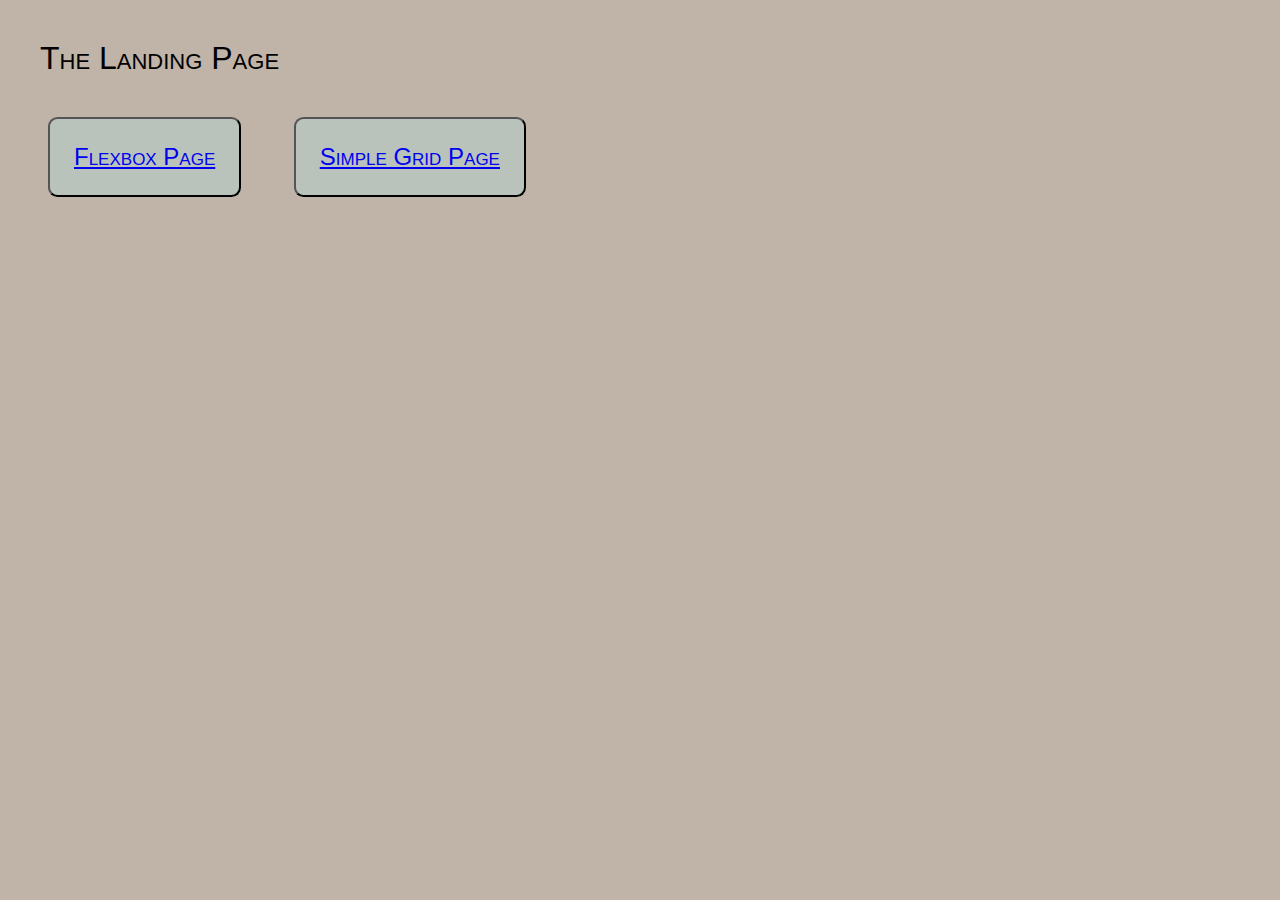
<file: index.html>
<!DOCTYPE html>
<html lang="en">
<head>
    <meta charset="UTF-8">
    <meta http-equiv="X-UA-Compatible" content="IE=edge">
    <meta name="viewport" content="width=device-width, initial-scale=1.0">
    <title>Document</title>
<style>
    body{
    background-color: rgb(192, 179, 168);
    align-content: center;
    padding: 1em;
    font-family: Impact, Haettenschweiler, 'Arial Narrow Bold', sans-serif;
    font-weight: 100;
    font-size: 1em;
    font-variant: small-caps;
}

h1{
    font-family: Impact, Haettenschweiler, 'Arial Narrow Bold', sans-serif;
    font-weight: 100;
    display: flex;
    align-items: center;
    text-align: center;
    padding: 0.5em;
    margin: 0em;
    align-content: center;
    border-radius: 2.25em;
     /*background-color: blue;*/
} 

button{
    padding: 1em;
    text-align: center;
    margin: 1em;
    border-radius: 0.4em;
    background-color: rgba(162, 249, 255, 0.226);
    font-family: Impact, Haettenschweiler, 'Arial Narrow Bold', sans-serif;
    font-weight: 100;
    font-size: 1.5em;
    font-variant: small-caps;
}
</style>

</head>
<body>
    <h1>The Landing Page</h1>
    <div>
    <button>
        <a href="my-webpage.html">Flexbox Page</a>
    </button>
    
        <button>
           <a href="my-webpage-grid.html">Simple Grid Page</a> 
        </button>
        </div>
</body>
</html>
</file>
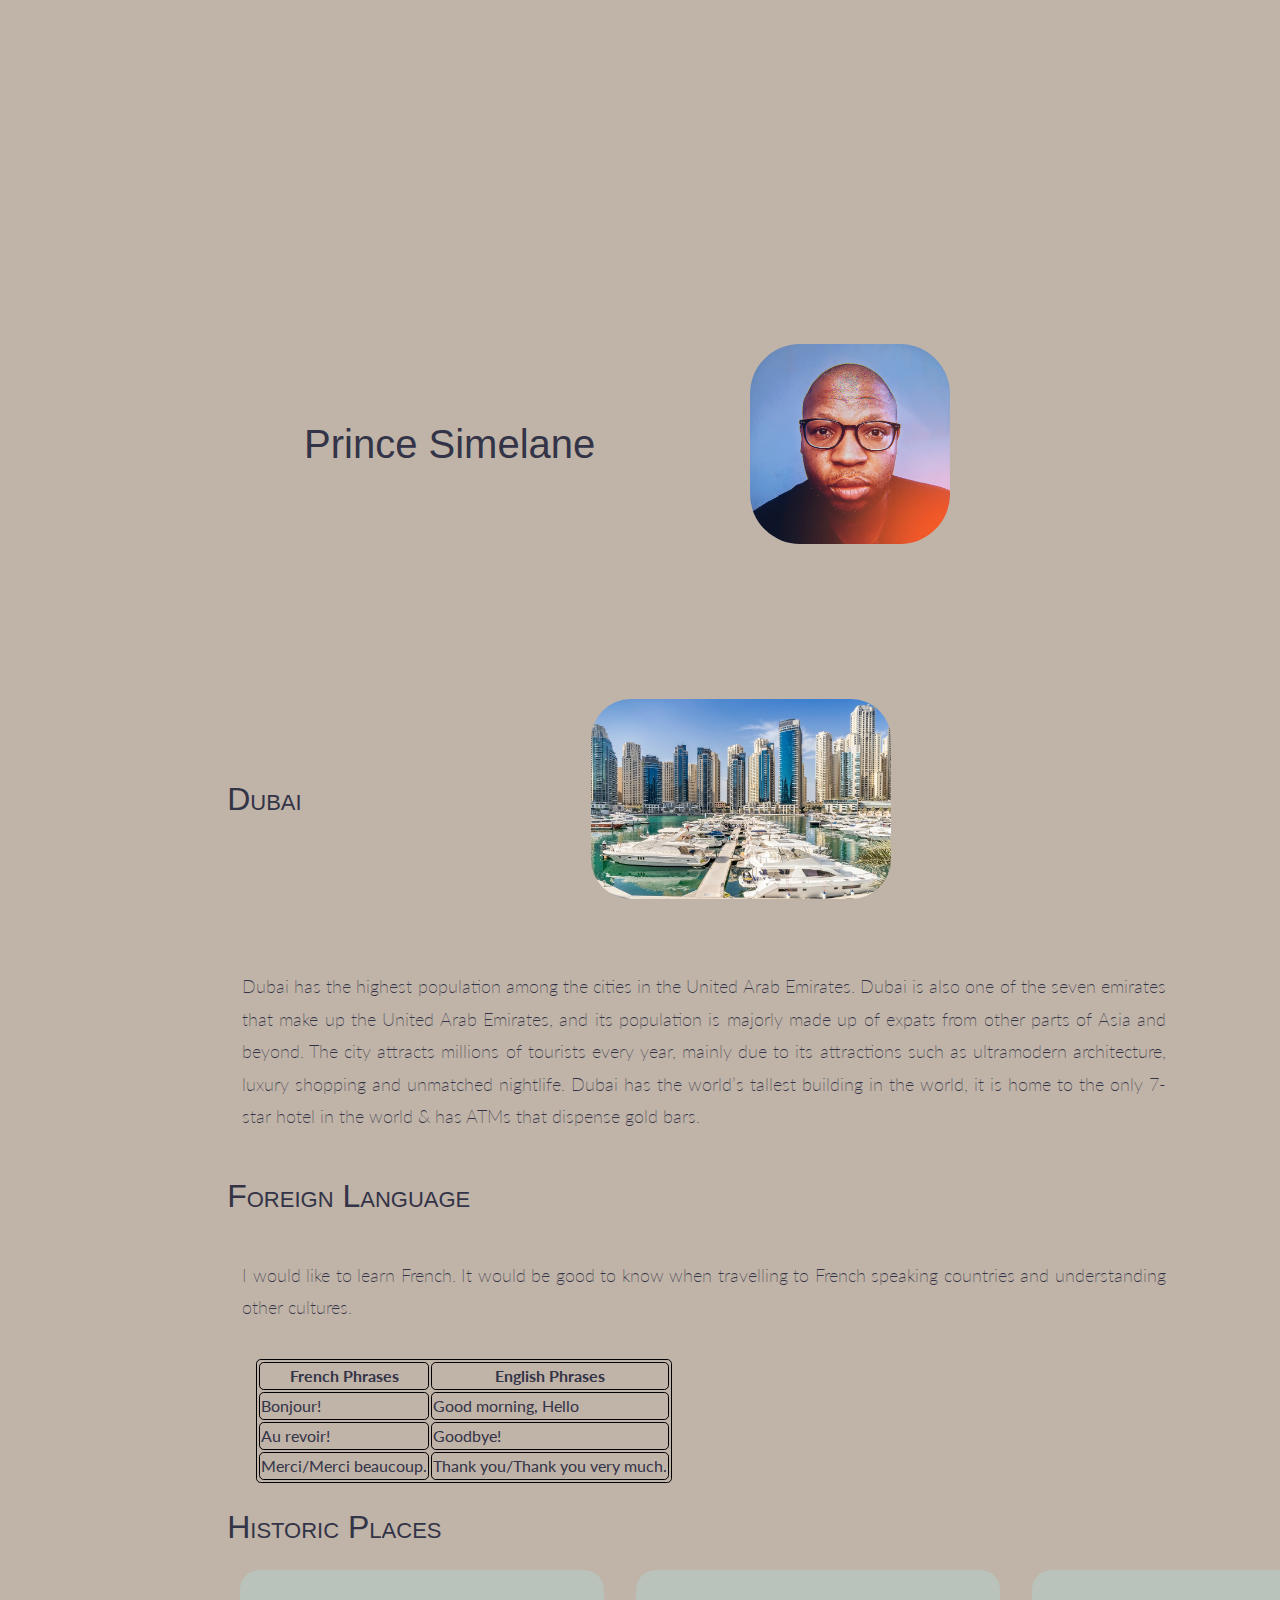
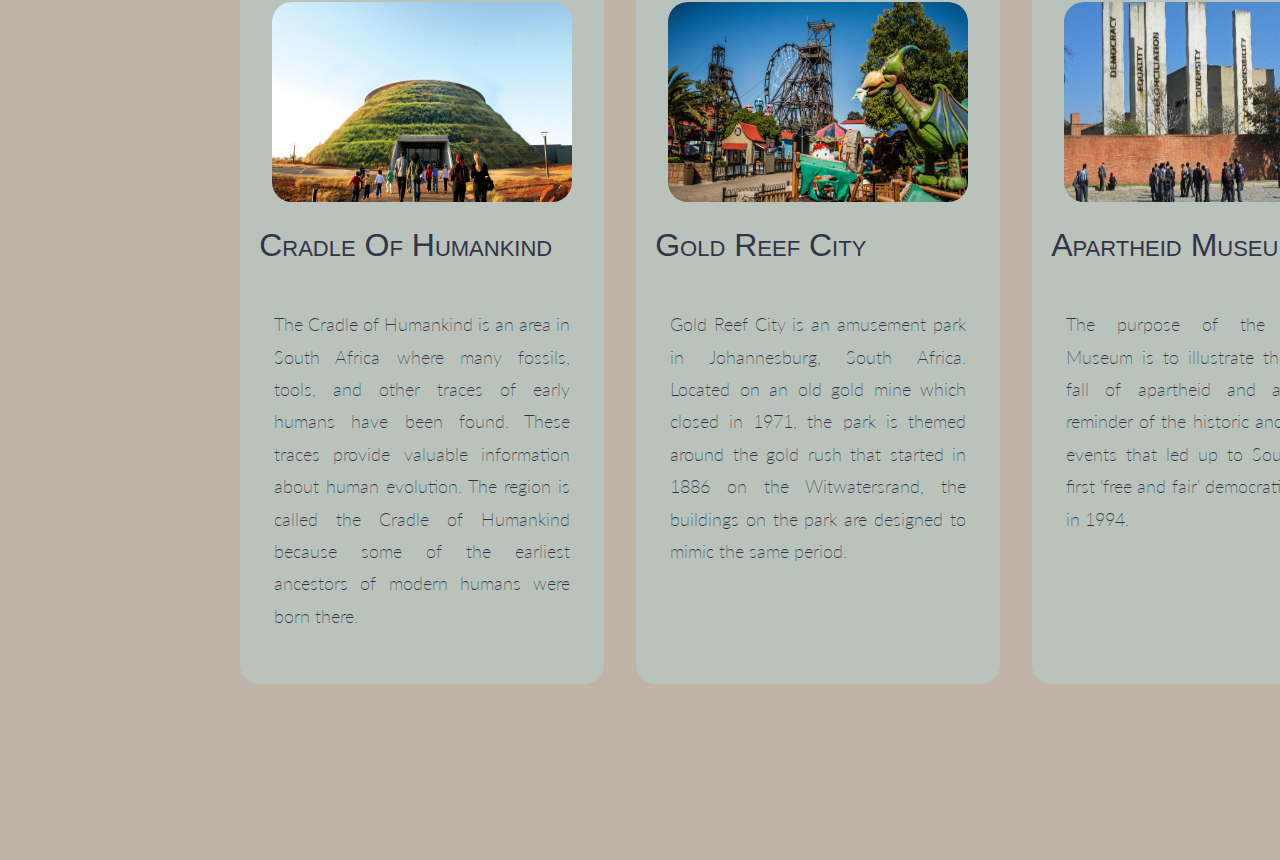
<file: my-webpage-grid.html>
<!DOCTYPE html>
<html lang="en">
<head>
    <meta charset="UTF-8">
    <meta http-equiv="X-UA-Compatible" content="IE=edge">
    <meta name="viewport" content="width=device-width, initial-scale=1.0">
    <title>Document</title>
    <link rel="stylesheet" href="simple-grid.css">
</head>
<link rel="stylesheet" href="Style.css">
<body>
    <div class="container">
        <div>
            <h1>Prince Simelane<img src="Photo me.jpg" alt="Photo Of Prince"width="200px" height="200px"></h1>
        </div>

        <div>
         <h2>Dubai<img src="DUBAI clubhouse-marina-at-marina-yacht-club-1024x683.jpg" alt="Dubai Clubhouse" width="300px" height="200px"></h2>
            <p>
            Dubai has the highest population among the cities in the United Arab Emirates. Dubai is also one of the seven emirates that make up the United Arab Emirates, and its population is majorly made up of expats from other parts of Asia and beyond.

The city attracts millions of tourists every year, mainly due to its attractions such as ultramodern architecture, luxury shopping and unmatched nightlife. Dubai has the world’s tallest building in the world, it is home to the only 7-star hotel in the world & has ATMs that dispense gold bars.
        </p>   
        </div>
        <div>
            <h2>Foreign Language</h2>
            <p>
                I would like to learn French. It would be good to know when travelling to French speaking countries and understanding other cultures.
            </p>
            <table>
                <tr>
                    <th>French Phrases</th>
                    <th>English Phrases</th>
                </tr>
                <tr>
                    <td>Bonjour!</td>
                    <td>Good morning, Hello</td>
                </tr>
                <tr>
                    <td>Au revoir!</td>
                    <td>Goodbye!</td>
                </tr>
                <tr>
                    <td>Merci/Merci beaucoup.</td>
                    <td>Thank you/Thank you very much.</td>
                </tr>
            </table>
<h2>Historic Places</h2>
        <div class="places">
            <div class="place_1">
            <img src="CradleOfHmnkndMaropeng_Tumulus_Front.jpg" alt="Cradle of Humankind" width="300px" height="200px">
           <h2>Cradle Of Humankind</h2>
            <p>The Cradle of Humankind is an area in South Africa where many fossils, tools, and other traces of early humans have been found. These traces provide valuable information about human evolution. The region is called the Cradle of Humankind because some of the earliest ancestors of modern humans were born there.</p>
        </div>
            <div class="place_2">
            <img src="Gold-reef-city-theme-park-in-south-africa.jpg" alt="Gold Reef City" width="300px" height="200px">
            <h2>Gold Reef City</h2>
            <p>Gold Reef City is an amusement park in Johannesburg, South Africa. Located on an old gold mine which closed in 1971, the park is themed around the gold rush that started in 1886 on the Witwatersrand, the buildings on the park are designed to mimic the same period.</p>
        </div>
            <div class="place_3">
            <img src="joburg-s-apartheid-museum-host-new-un-exhibition-0.jpg" alt="Apartheid Museum" width="300px" height="200px">
            <h2>Apartheid Museum</h2>
            <p>The purpose of the Apartheid Museum is to illustrate the rise and fall of apartheid and acts as a reminder of the historic and traumatic events that led up to South Africa's first 'free and fair' democratic elections in 1994.</p>
            </div>
            <div>
                
            </div>
            
        </div>


        </div>

    </div>

</div>
        
    </div>
</body>
</html>
</file>
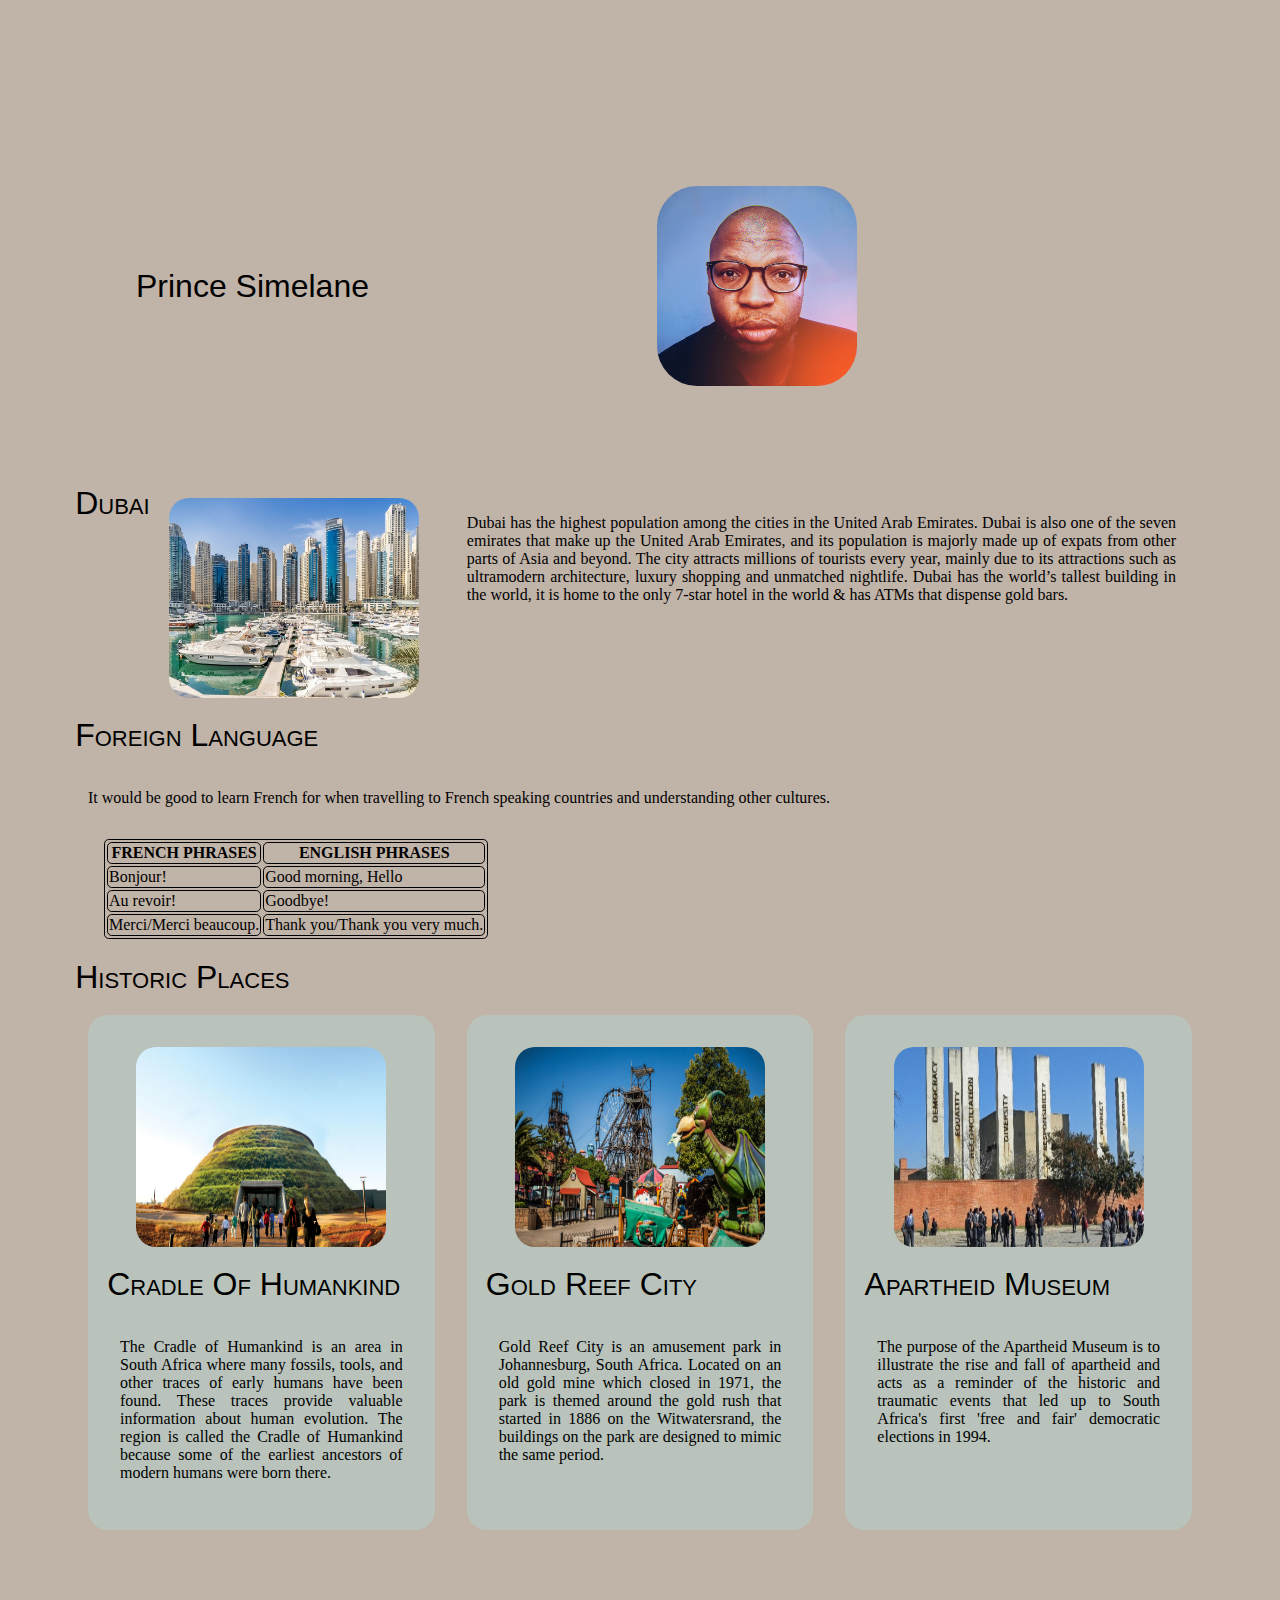
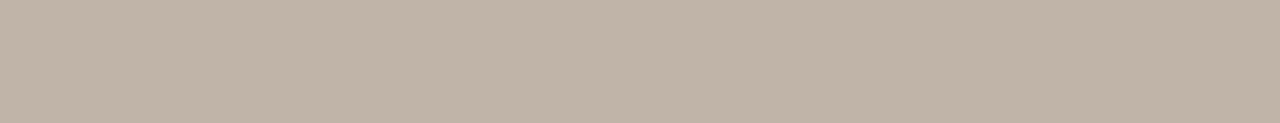
<file: my-webpage.html>
<!DOCTYPE html>
<html lang="en">
<head>
    <meta charset="UTF-8">
    <meta http-equiv="X-UA-Compatible" content="IE=edge">
    <meta name="viewport" content="width=device-width, initial-scale=1.0">
    <title>Document</title>
</head>
<link rel="stylesheet" href="Style.css">
<body>
    <d-iv class="container">
        <div>
            <h1>Prince Simelane<img src="Photo me.jpg" alt="Portrait of Prince" width="200px" height="200px" ></h1>
        </div>

        <div class="places">
            <div class="place_4">
            <h2>Dubai</h2>
         <h3></div>
            <img src="DUBAI clubhouse-marina-at-marina-yacht-club-1024x683.jpg" alt="Dubai" width="250px" height="200px" ><p2>
            Dubai has the highest population among the cities in the United Arab Emirates. Dubai is also one of the seven emirates that make up the United Arab Emirates, and its population is majorly made up of expats from other parts of Asia and beyond.
            The city attracts millions of tourists every year, mainly due to its attractions such as ultramodern architecture, luxury shopping and unmatched nightlife. Dubai has the world’s tallest building in the world, it is home to the only 7-star hotel in the world & has ATMs that dispense gold bars.
        </p2></h3>   
        </div>
            <div>
                <h2>Foreign Language</h2>
            </div>
                <p>
                    It would be good to learn French for when travelling to French speaking countries and understanding other cultures.
                </p>
            <div>
            <table>
                <tr>
                    <th>FRENCH PHRASES</th>
                    <th>ENGLISH PHRASES</th>
                </tr>
                <tr>
                    <td>Bonjour!</td>
                    <td>Good morning, Hello</td>
                </tr>
                <tr>
                    <td>Au revoir!</td>
                    <td>Goodbye!</td>
                </tr>
                <tr>
                    <td>Merci/Merci beaucoup.</td>
                    <td>Thank you/Thank you very much.</td>
                </tr>
            </table>
            <h2>Historic Places</h2>
        <div class="places">
            <div class="place_1">
            <img src="CradleOfHmnkndMaropeng_Tumulus_Front.jpg" alt="Cradle Of Humankind" width="250px" height="200px">
            <h2>Cradle Of Humankind </h2>
            <p>The Cradle of Humankind is an area in South Africa where many fossils, tools, and other traces of early humans have been found. These traces provide valuable information about human evolution. The region is called the Cradle of Humankind because some of the earliest ancestors of modern humans were born there.</p>
            </div>
            <div class="place_2">    
            <img src="Gold-reef-city-theme-park-in-south-africa.jpg" alt="Gold Reef City" width="250px" height="200px">
            <h2>Gold Reef City</h2> 
            <p>Gold Reef City is an amusement park in Johannesburg, South Africa. Located on an old gold mine which closed in 1971, the park is themed around the gold rush that started in 1886 on the Witwatersrand, the buildings on the park are designed to mimic the same period.</p>
            </div>
            <div class="place_3">
            <img src="joburg-s-apartheid-museum-host-new-un-exhibition-0.jpg" alt="Apartheid Museum" width="250px" height="200px">
            <h2>Apartheid Museum</h2> 
            <p>The purpose of the Apartheid Museum is to illustrate the rise and fall of apartheid and acts as a reminder of the historic and traumatic events that led up to South Africa's first 'free and fair' democratic elections in 1994.</p>
            </div>                      
        </div>
        </div>

    </div>

</div>
        
</div>
</body>
</html>
</file>
<file: simple-grid.css>
/**
*** SIMPLE GRID
*** (C) ZACH COLE 2016
**/

@import url(https://fonts.googleapis.com/css?family=Lato:400,300,300italic,400italic,700,700italic);

/* UNIVERSAL */

html,
body {
  height: 100%;
  width: 100%;
  margin: 0;
  padding: 0;
  left: 0;
  top: 0;
  font-size: 100%;
}

/* ROOT FONT STYLES */

* {
  font-family: 'Lato', Helvetica, sans-serif;
  color: #333447;
  line-height: 1.5;
}

/* TYPOGRAPHY */

h1 {
  font-size: 2.5rem;
}

h2 {
  font-size: 2rem;
}

h3 {
  font-size: 1.375rem;
}

h4 {
  font-size: 1.125rem;
}

h5 {
  font-size: 1rem;
}

h6 {
  font-size: 0.875rem;
}

p {
  font-size: 1.125rem;
  font-weight: 200;
  line-height: 1.8;
}

.font-light {
  font-weight: 300;
}

.font-regular {
  font-weight: 400;
}

.font-heavy {
  font-weight: 700;
}

/* POSITIONING */

.left {
  text-align: left;
}

.right {
  text-align: right;
}

.center {
  text-align: center;
  margin-left: auto;
  margin-right: auto;
}

.justify {
  text-align: justify;
}

/* ==== GRID SYSTEM ==== */

.container {
  width: 90%;
  margin-left: auto;
  margin-right: auto;
}

.row {
  position: relative;
  width: 100%;
}

.row [class^="col"] {
  float: left;
  margin: 0.5rem 2%;
  min-height: 0.125rem;
}

.col-1,
.col-2,
.col-3,
.col-4,
.col-5,
.col-6,
.col-7,
.col-8,
.col-9,
.col-10,
.col-11,
.col-12 {
  width: 96%;
}

.col-1-sm {
  width: 4.33%;
}

.col-2-sm {
  width: 12.66%;
}

.col-3-sm {
  width: 21%;
}

.col-4-sm {
  width: 29.33%;
}

.col-5-sm {
  width: 37.66%;
}

.col-6-sm {
  width: 46%;
}

.col-7-sm {
  width: 54.33%;
}

.col-8-sm {
  width: 62.66%;
}

.col-9-sm {
  width: 71%;
}

.col-10-sm {
  width: 79.33%;
}

.col-11-sm {
  width: 87.66%;
}

.col-12-sm {
  width: 96%;
}

.row::after {
	content: "";
	display: table;
	clear: both;
}

.hidden-sm {
  display: none;
}

@media only screen and (min-width: 33.75em) {  /* 540px */
  .container {
    width: 80%;
  }
}

@media only screen and (min-width: 45em) {  /* 720px */
  .col-1 {
    width: 4.33%;
  }

  .col-2 {
    width: 12.66%;
  }

  .col-3 {
    width: 21%;
  }

  .col-4 {
    width: 29.33%;
  }

  .col-5 {
    width: 37.66%;
  }

  .col-6 {
    width: 46%;
  }

  .col-7 {
    width: 54.33%;
  }

  .col-8 {
    width: 62.66%;
  }

  .col-9 {
    width: 71%;
  }

  .col-10 {
    width: 79.33%;
  }

  .col-11 {
    width: 87.66%;
  }

  .col-12 {
    width: 96%;
  }

  .hidden-sm {
    display: block;
  }
}

@media only screen and (min-width: 60em) { /* 960px */
  .container {
    width: 75%;
    max-width: 60rem;
  }
}
</file>
<file: Style.css>
h1{
    font-family: Impact, Haettenschweiler, 'Arial Narrow Bold', sans-serif;
    font-weight: 100;
    display: flex;
    align-items: center;
    text-align: center;
    padding: 1em;
    margin: 1em;
    align-content: center;
    border-radius: 2.25em;
     /*background-color: blue;*/
} 

h2{
    font-family: Impact, Haettenschweiler, 'Arial Narrow Bold', sans-serif;
    font-weight: 100;
    font-size: 2em;
    font-variant: small-caps;
    display: flex;
    align-items: center;
    text-align: center;
    align-content: center;
    padding: 0.1em;
    margin: 0em;
    /*background-color: brown;*/
}
h3{
    font-weight: 100;
    display: flex;
    align-items: center;
    text-align: center;
    align-content: center;
    padding: 1em;
    margin: 1em;
    /*background-color: yellow;*/
}
body{
    background-color: rgb(192, 179, 168);
    align-content: center;
    padding: 4em;
}

.container{
    padding: 10em;
    border: 2px;
    margin:auto
}

table, th, td{
    border:1px solid black;
    margin-left : 2em;
    margin-top: 0em;
    margin-bottom: 1em;
    border-radius: 0.3em;
  }
img {
    display: flex;
    margin: auto;
    display:block;
    align-content: center;
    padding: 1em;
    /*height: 80%;
    width: 80%;*/
    border-radius: 2.25em;
}

p{
 text-justify: auto;
 text-align: justify;
 padding: 1em;
}
p2{
 text-justify: auto;
 text-align: justify;
 padding:2em;
 /*margin-left: 2e:m;
 margin-right: 2em;*/
}

.place_1{
 flex: 1;
 border: 2px;
 padding: 1em;
 margin: 1em;
 border-radius: 1.25em;
 background-color: rgba(162, 249, 255, 0.226);
}
.place_2{
 flex: 1;
 border: 2px;
 padding: 1em;
 margin: 1em;
 border-radius: 1.25em;
 background-color: rgba(162, 249, 255, 0.226);
}
.place_3{
 flex: 1;
 border: 2px;
 padding: 1em;
 margin: 1em;
 border-radius: 1.25em;
background-color: rgba(162, 249, 255, 0.226);
}


.footer{
 border: 2px;
 padding: 1em;
 margin: 1em;
 border-radius: 1.25em;
 background-color: rgb(207, 207, 207);
}
@media (min-width: 600px){
 .places{
 display: flex;
}

/*.city{
    flex: 1;
    justify-content: flex-end;
    padding: 0em;
    align-content: center;
}*/}
@media (min-width:800px){
 .places_4{
 display: flex;
}
/*.place_4{
 flex: 1;
 border: 2px;
 padding: 1em;
 margin: 1em;
 border-radius: 1.25em;
background-color: rgba(162, 249, 255, 0.226);*/
}
</file>
